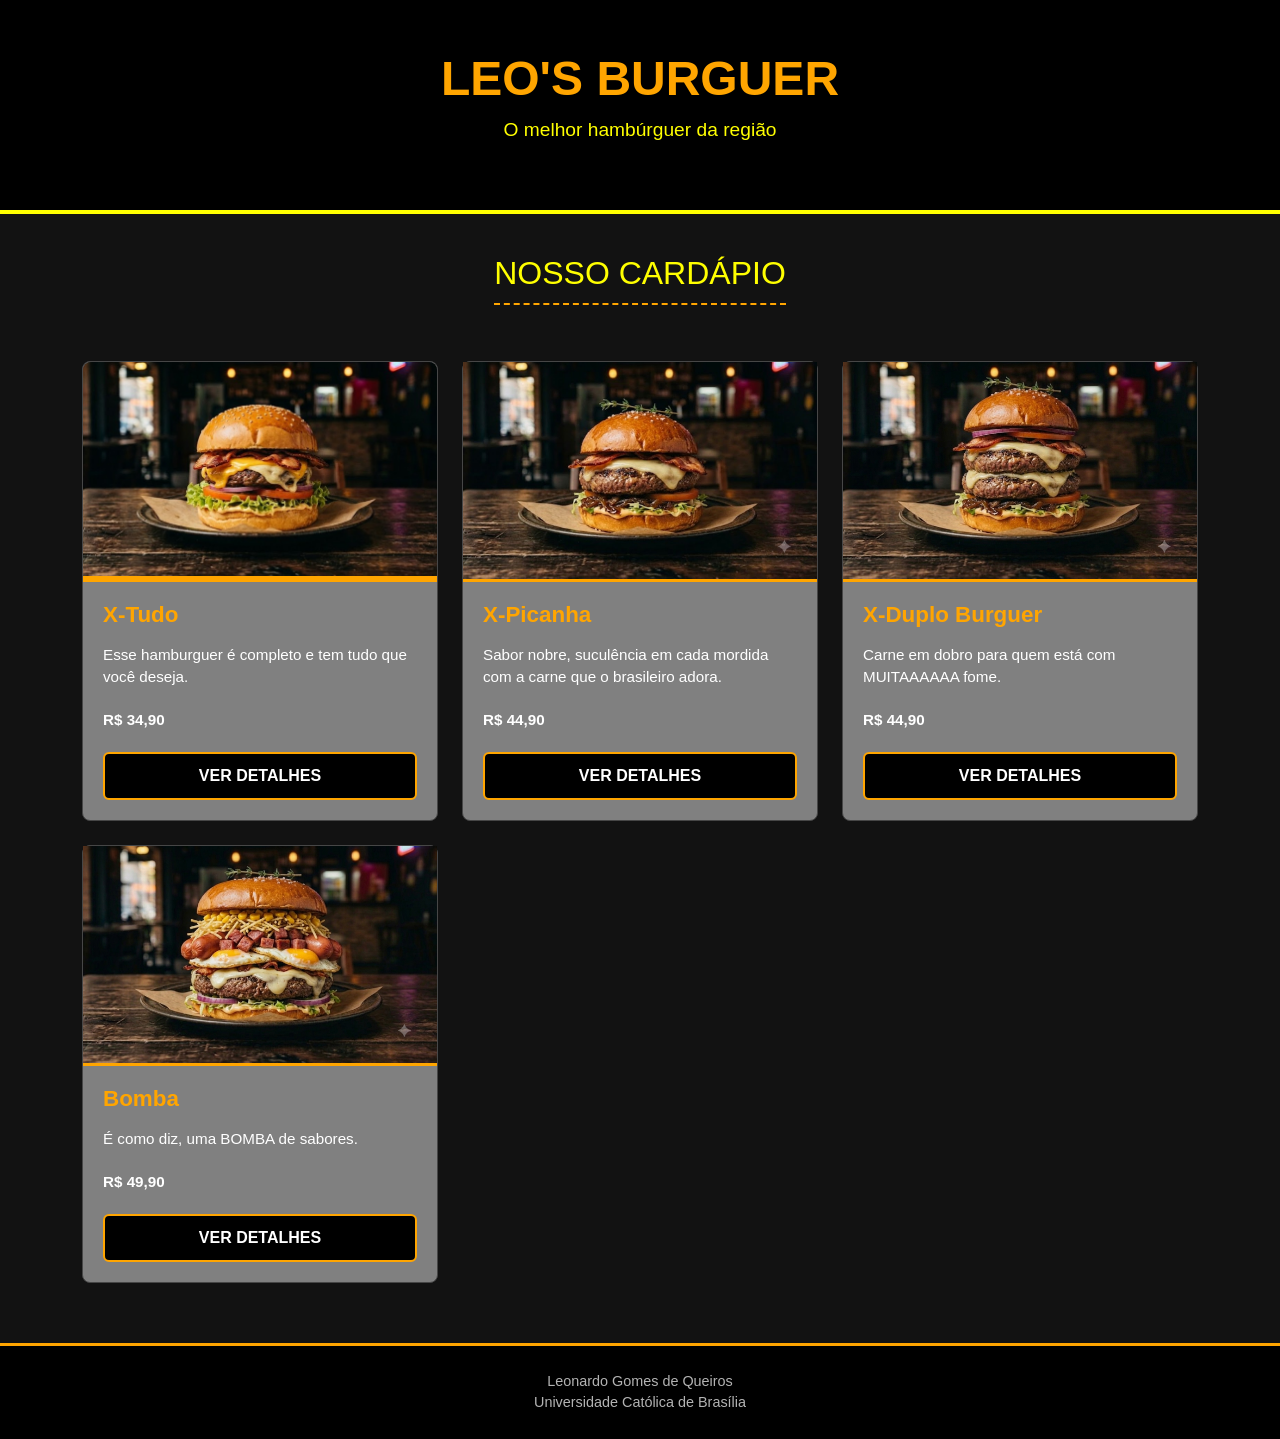
<file: index.html>
<!doctype html>
<html lang="pt-BR">
  <head>
    <meta charset="UTF-8" />
    <meta name="viewport" content="width=device-width, initial-scale=1.0" />
    <title>Leo's Burguer</title>
    <link
      href="https://cdn.jsdelivr.net/npm/bootstrap@5.3.0/dist/css/bootstrap.min.css"
      rel="stylesheet"
    />
    <link rel="stylesheet" href="estilo.css" />
  </head>
  <body class="corpoPrincipal">
    <header class="cabecalhoPrincipal text-center">
      <h1 class="tituloPrincipal">Leo's Burguer</h1>
      <p class="subtituloPrincipal">O melhor hambúrguer da região</p>
    </header>

    <main class="container mb-5">
      <section class="secaoCardapio">
        <header class="text-center mb-5">
          <h2 class="tituloSecao">Nosso Cardápio</h2>
        </header>
        <div class="row row-cols-1 row-cols-md-3 g-4 containerCartoes">
          <article class="col">
            <div class="card h-100 cartaoLanche">
              <div class="areaImagemLanche img">
                <img
                  src="imagens/xtudo.jpg"
                  alt="X-tudo"
                  class="areaImagemLanche"
                />
              </div>
              <div class="card-body corpoCartao">
                <h3 class="card-title tituloLanche">X-Tudo</h3>
                <p class="card-text descricaoLanche">
                  Esse hamburguer é completo e tem tudo que você deseja.
                </p>
                <p class="descricaoLanche precoLanche">R$ 34,90</p>
                <button
                  onclick="location.href = 'conteudoSelecionado/xtudo.html'"
                  class="btn botaoDetalhes w-100"
                >
                  Ver detalhes
                </button>
              </div>
            </div>
          </article>

          <article class="col">
            <div class="card h-100 cartaoLanche">
              <div class="areaImagemLanche img">
                <img src="imagens/xpicanha.jpg" alt="X-Picanha" />
              </div>
              <div class="card-body corpoCartao">
                <h3 class="card-title tituloLanche">X-Picanha</h3>
                <p class="card-text descricaoLanche">
                  Sabor nobre, suculência em cada mordida com a carne que o
                  brasileiro adora.
                </p>
                <p class="descricaoLanche precoLanche">R$ 44,90</p>
                <button
                  onclick="location.href = 'conteudoSelecionado/xpicanha.html'"
                  class="btn botaoDetalhes w-100"
                >
                  Ver detalhes
                </button>
              </div>
            </div>
          </article>
          <article class="col">
            <div class="card h-100 cartaoLanche">
              <div class="areaImagemLanche img">
                <img src="imagens/xduploburguer.jpg" alt="X-Duplo Burguer" />
              </div>
              <div class="card-body corpoCartao">
                <h3 class="card-title tituloLanche">X-Duplo Burguer</h3>
                <p class="card-text descricaoLanche">
                  Carne em dobro para quem está com MUITAAAAAA fome.
                </p>
                <p class="descricaoLanche precoLanche">R$ 44,90</p>
                <button
                  onclick="
                    location.href = 'conteudoSelecionado/xduploburguer.html'
                  "
                  class="btn botaoDetalhes w-100"
                >
                  Ver detalhes
                </button>
              </div>
            </div>
          </article>
          <article class="col">
            <div class="card h-100 cartaoLanche">
              <div class="areaImagemLanche img">
                <img src="imagens/bomba.jpg" alt="Bomba" />
              </div>
              <div class="card-body corpoCartao">
                <h3 class="card-title tituloLanche">Bomba</h3>
                <p class="card-text descricaoLanche">
                  É como diz, uma BOMBA de sabores.
                </p>
                <p class="descricaoLanche precoLanche">R$ 49,90</p>
                <button
                  onclick="location.href = 'conteudoSelecionado/bomba.html'"
                  class="btn botaoDetalhes w-100"
                >
                  Ver detalhes
                </button>
              </div>
            </div>
          </article>
        </div>
      </section>
    </main>

    <footer class="rodapePrincipal text-center">
      <p class="textoRodape">Leonardo Gomes de Queiros</p>
      <p class="textoRodape">Universidade Católica de Brasília</p>
    </footer>
    <script src="https://cdn.jsdelivr.net/npm/bootstrap@5.3.0/dist/js/bootstrap.bundle.min.js"></script>
  </body>
</html>
</file>
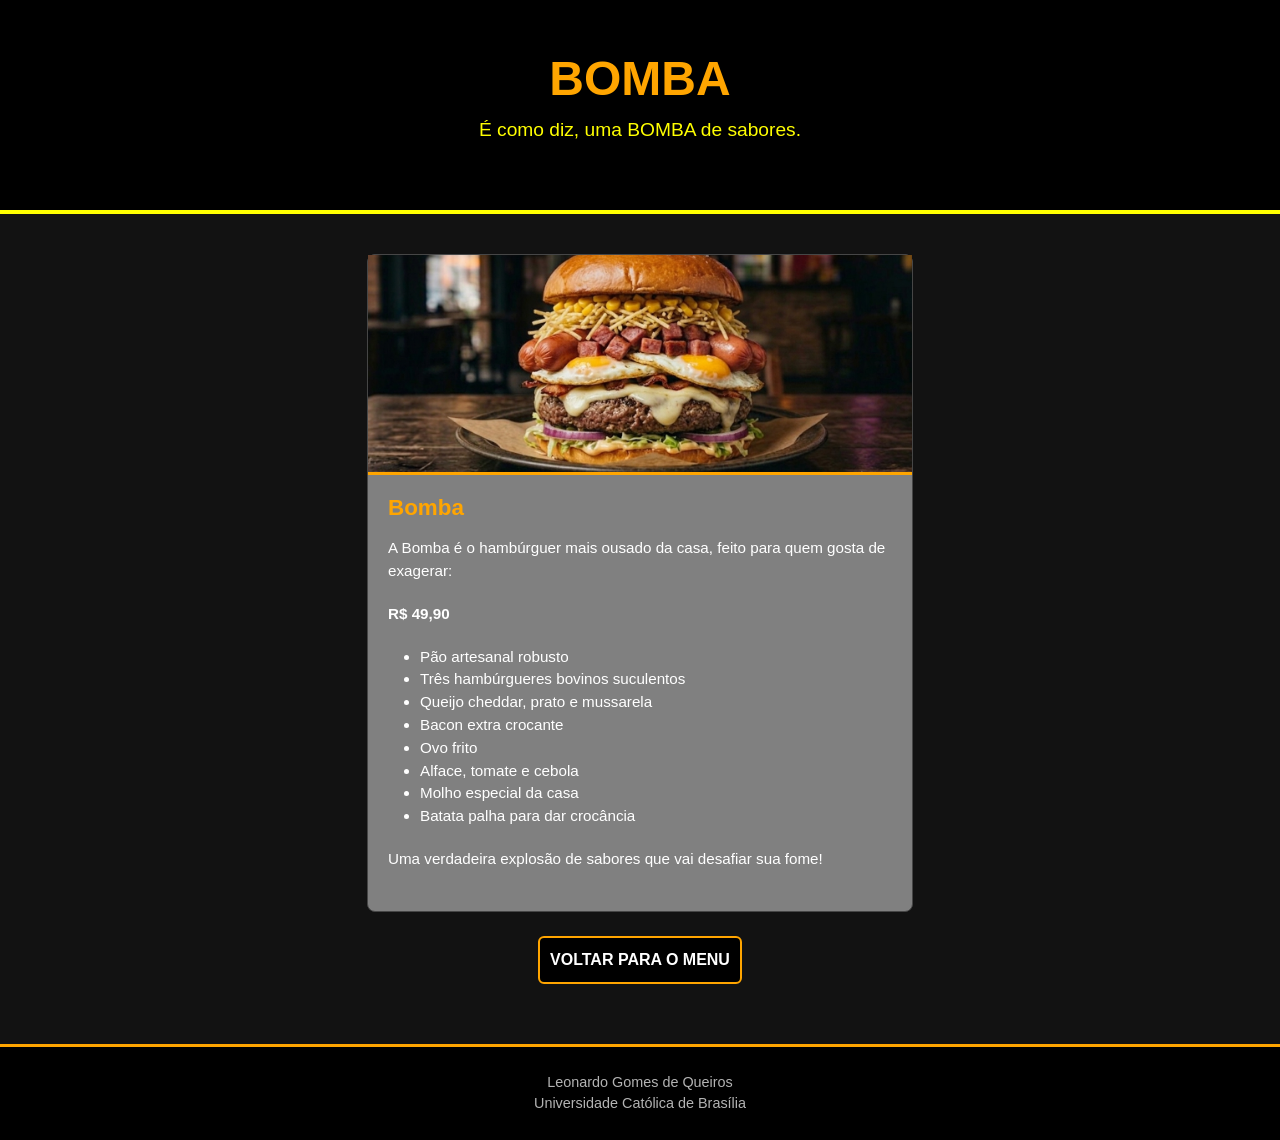
<file: conteudoSelecionado/bomba.html>
<!doctype html>
<html lang="pt-BR">
  <head>
    <meta charset="UTF-8" />
    <meta name="viewport" content="width=device-width, initial-scale=1.0" />
    <title>Detalhes da Bomba</title>
    <link
      href="https://cdn.jsdelivr.net/npm/bootstrap@5.3.0/dist/css/bootstrap.min.css"
      rel="stylesheet"
    />
    <link rel="stylesheet" href="../estilo.css" />
  </head>
  <body class="corpoPrincipal">
    <header class="cabecalhoPrincipal text-center">
      <h1 class="tituloPrincipal">Bomba</h1>
      <p class="subtituloPrincipal">É como diz, uma BOMBA de sabores.</p>
    </header>

    <main class="container mb-5">
      <section class="secaoDetalhes">
        <div class="row justify-content-center">
          <div class="col-md-6">
            <div class="card cartaoLanche">
              <div class="areaImagemLanche">
                <img src="../imagens/bomba.jpg" alt="Bomba" />
              </div>
              <div class="card-body corpoCartao">
                <h3 class="tituloLanche">Bomba</h3>
                <p class="descricaoLanche">
                  A Bomba é o hambúrguer mais ousado da casa, feito para quem
                  gosta de exagerar:
                </p>
                <p class="descricaoLanche precoLanche">R$ 49,90</p>
                <ul class="descricaoLanche">
                  <li>Pão artesanal robusto</li>
                  <li>Três hambúrgueres bovinos suculentos</li>
                  <li>Queijo cheddar, prato e mussarela</li>
                  <li>Bacon extra crocante</li>
                  <li>Ovo frito</li>
                  <li>Alface, tomate e cebola</li>
                  <li>Molho especial da casa</li>
                  <li>Batata palha para dar crocância</li>
                </ul>
                <p class="descricaoLanche">
                  Uma verdadeira explosão de sabores que vai desafiar sua fome!
                </p>
              </div>
            </div>
          </div>
        </div>

        <div class="text-center mt-4">
          <a href="../index.html" class="btn botaoDetalhes">
            Voltar para o menu
          </a>
        </div>
      </section>
    </main>

    <footer class="rodapePrincipal text-center">
      <p class="textoRodape">Leonardo Gomes de Queiros</p>
      <p class="textoRodape">Universidade Católica de Brasília</p>
    </footer>
    <script src="https://cdn.jsdelivr.net/npm/bootstrap@5.3.0/dist/js/bootstrap.bundle.min.js"></script>
  </body>
</html>
</file>
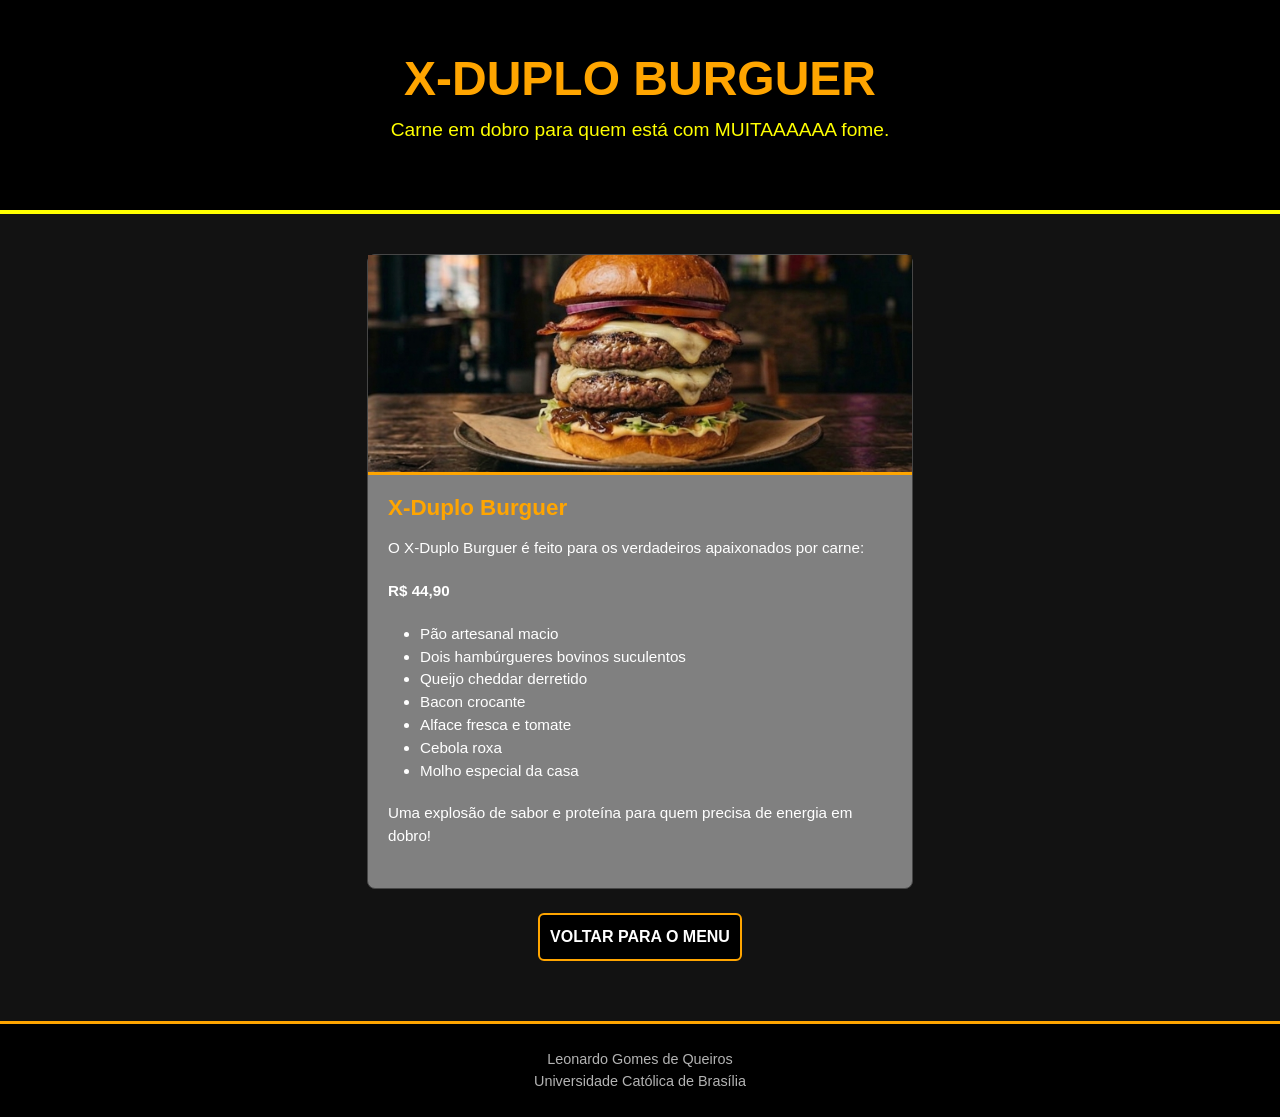
<file: conteudoSelecionado/xduploburguer.html>
<!doctype html>
<html lang="pt-BR">
  <head>
    <meta charset="UTF-8" />
    <meta name="viewport" content="width=device-width, initial-scale=1.0" />
    <title>Detalhes do X-Duplo Burguer</title>
    <link
      href="https://cdn.jsdelivr.net/npm/bootstrap@5.3.0/dist/css/bootstrap.min.css"
      rel="stylesheet"
    />
    <link rel="stylesheet" href="../estilo.css" />
  </head>
  <body class="corpoPrincipal">
    <header class="cabecalhoPrincipal text-center">
      <h1 class="tituloPrincipal">X-Duplo Burguer</h1>
      <p class="subtituloPrincipal">
        Carne em dobro para quem está com MUITAAAAAA fome.
      </p>
    </header>

    <main class="container mb-5">
      <section class="secaoDetalhes">
        <div class="row justify-content-center">
          <div class="col-md-6">
            <div class="card cartaoLanche">
              <div class="areaImagemLanche">
                <img src="../imagens/xduploburguer.jpg" alt="X-Duplo Burguer" />
              </div>
              <div class="card-body corpoCartao">
                <h3 class="tituloLanche">X-Duplo Burguer</h3>
                <p class="descricaoLanche">
                  O X-Duplo Burguer é feito para os verdadeiros apaixonados por
                  carne:
                </p>
                <p class="descricaoLanche precoLanche">R$ 44,90</p>
                <ul class="descricaoLanche">
                  <li>Pão artesanal macio</li>
                  <li>Dois hambúrgueres bovinos suculentos</li>
                  <li>Queijo cheddar derretido</li>
                  <li>Bacon crocante</li>
                  <li>Alface fresca e tomate</li>
                  <li>Cebola roxa</li>
                  <li>Molho especial da casa</li>
                </ul>
                <p class="descricaoLanche">
                  Uma explosão de sabor e proteína para quem precisa de energia
                  em dobro!
                </p>
              </div>
            </div>
          </div>
        </div>

        <div class="text-center mt-4">
          <a href="../index.html" class="btn botaoDetalhes">
            Voltar para o menu
          </a>
        </div>
      </section>
    </main>

    <footer class="rodapePrincipal text-center">
      <p class="textoRodape">Leonardo Gomes de Queiros</p>
      <p class="textoRodape">Universidade Católica de Brasília</p>
    </footer>
    <script src="https://cdn.jsdelivr.net/npm/bootstrap@5.3.0/dist/js/bootstrap.bundle.min.js"></script>
  </body>
</html>
</file>
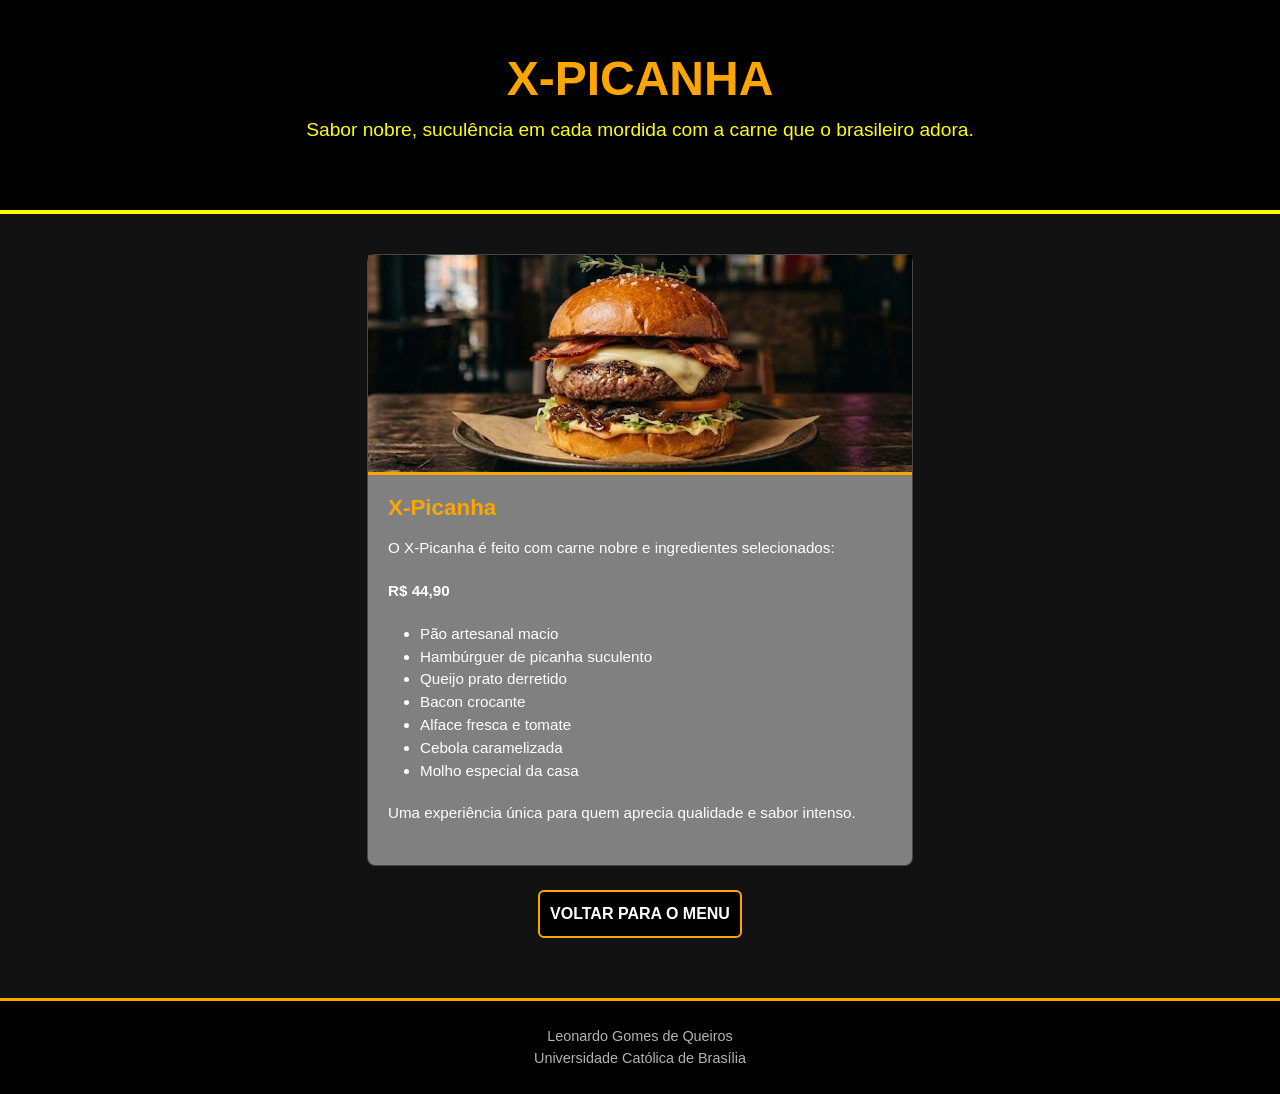
<file: conteudoSelecionado/xpicanha.html>
<!doctype html>
<html lang="pt-BR">
  <head>
    <meta charset="UTF-8" />
    <meta name="viewport" content="width=device-width, initial-scale=1.0" />
    <title>Detalhes do X-Picanha</title>
    <link
      href="https://cdn.jsdelivr.net/npm/bootstrap@5.3.0/dist/css/bootstrap.min.css"
      rel="stylesheet"
    />
    <link rel="stylesheet" href="../estilo.css" />
  </head>
  <body class="corpoPrincipal">
    <header class="cabecalhoPrincipal text-center">
      <h1 class="tituloPrincipal">X-Picanha</h1>
      <p class="subtituloPrincipal">
        Sabor nobre, suculência em cada mordida com a carne que o brasileiro
        adora.
      </p>
    </header>

    <main class="container mb-5">
      <section class="secaoDetalhes">
        <div class="row justify-content-center">
          <div class="col-md-6">
            <div class="card cartaoLanche">
              <div class="areaImagemLanche">
                <img src="../imagens/xpicanha.jpg" alt="X-Picanha" />
              </div>
              <div class="card-body corpoCartao">
                <h3 class="tituloLanche">X-Picanha</h3>
                <p class="descricaoLanche">
                  O X-Picanha é feito com carne nobre e ingredientes
                  selecionados:
                </p>
                <p class="descricaoLanche precoLanche">R$ 44,90</p>
                <ul class="descricaoLanche">
                  <li>Pão artesanal macio</li>
                  <li>Hambúrguer de picanha suculento</li>
                  <li>Queijo prato derretido</li>
                  <li>Bacon crocante</li>
                  <li>Alface fresca e tomate</li>
                  <li>Cebola caramelizada</li>
                  <li>Molho especial da casa</li>
                </ul>
                <p class="descricaoLanche">
                  Uma experiência única para quem aprecia qualidade e sabor
                  intenso.
                </p>
              </div>
            </div>
          </div>
        </div>

        <div class="text-center mt-4">
          <a href="../index.html" class="btn botaoDetalhes">
            Voltar para o menu
          </a>
        </div>
      </section>
    </main>

    <footer class="rodapePrincipal text-center">
      <p class="textoRodape">Leonardo Gomes de Queiros</p>
      <p class="textoRodape">Universidade Católica de Brasília</p>
    </footer>
    <script src="https://cdn.jsdelivr.net/npm/bootstrap@5.3.0/dist/js/bootstrap.bundle.min.js"></script>
  </body>
</html>
</file>
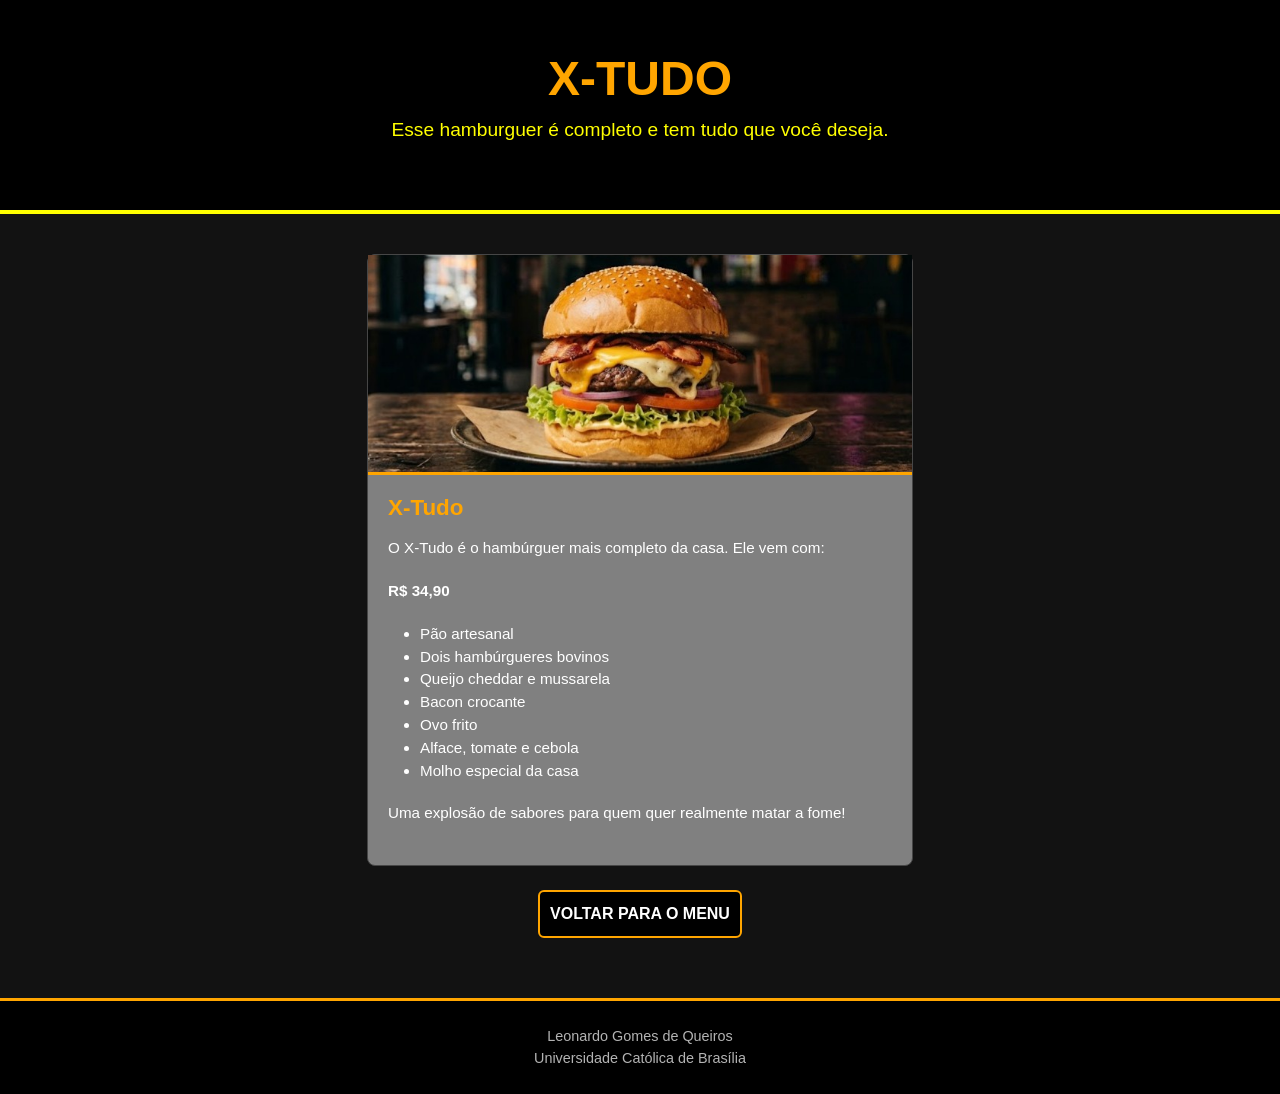
<file: conteudoSelecionado/xtudo.html>
<!doctype html>
<html lang="pt-BR">
  <head>
    <meta charset="UTF-8" />
    <meta name="viewport" content="width=device-width, initial-scale=1.0" />
    <title>Detalhes do X-Tudo</title>
    <link
      href="https://cdn.jsdelivr.net/npm/bootstrap@5.3.0/dist/css/bootstrap.min.css"
      rel="stylesheet"
    />
    <link rel="stylesheet" href="../estilo.css" />
  </head>
  <body class="corpoPrincipal">
    <header class="cabecalhoPrincipal text-center">
      <h1 class="tituloPrincipal">X-Tudo</h1>
      <p class="subtituloPrincipal">
        Esse hamburguer é completo e tem tudo que você deseja.
      </p>
    </header>

    <main class="container mb-5">
      <section class="secaoDetalhes">
        <div class="row justify-content-center">
          <div class="col-md-6">
            <div class="card cartaoLanche">
              <div class="areaImagemLanche">
                <img src="../imagens/xtudo.jpg" alt="X-Tudo" />
              </div>
              <div class="card-body corpoCartao">
                <h3 class="tituloLanche">X-Tudo</h3>
                <p class="descricaoLanche">
                  O X-Tudo é o hambúrguer mais completo da casa. Ele vem com:
                </p>
                <p class="descricaoLanche precoLanche">R$ 34,90</p>
                <ul class="descricaoLanche">
                  <li>Pão artesanal</li>
                  <li>Dois hambúrgueres bovinos</li>
                  <li>Queijo cheddar e mussarela</li>
                  <li>Bacon crocante</li>
                  <li>Ovo frito</li>
                  <li>Alface, tomate e cebola</li>
                  <li>Molho especial da casa</li>
                </ul>
                <p class="descricaoLanche">
                  Uma explosão de sabores para quem quer realmente matar a fome!
                </p>
              </div>
            </div>
          </div>
        </div>

        <div class="text-center mt-4">
          <a href="../index.html" class="btn botaoDetalhes"
            >Voltar para o menu</a
          >
        </div>
      </section>
    </main>

    <footer class="rodapePrincipal text-center">
      <p class="textoRodape">Leonardo Gomes de Queiros</p>
      <p class="textoRodape">Universidade Católica de Brasília</p>
    </footer>
    <script src="https://cdn.jsdelivr.net/npm/bootstrap@5.3.0/dist/js/bootstrap.bundle.min.js"></script>
  </body>
</html>
</file>
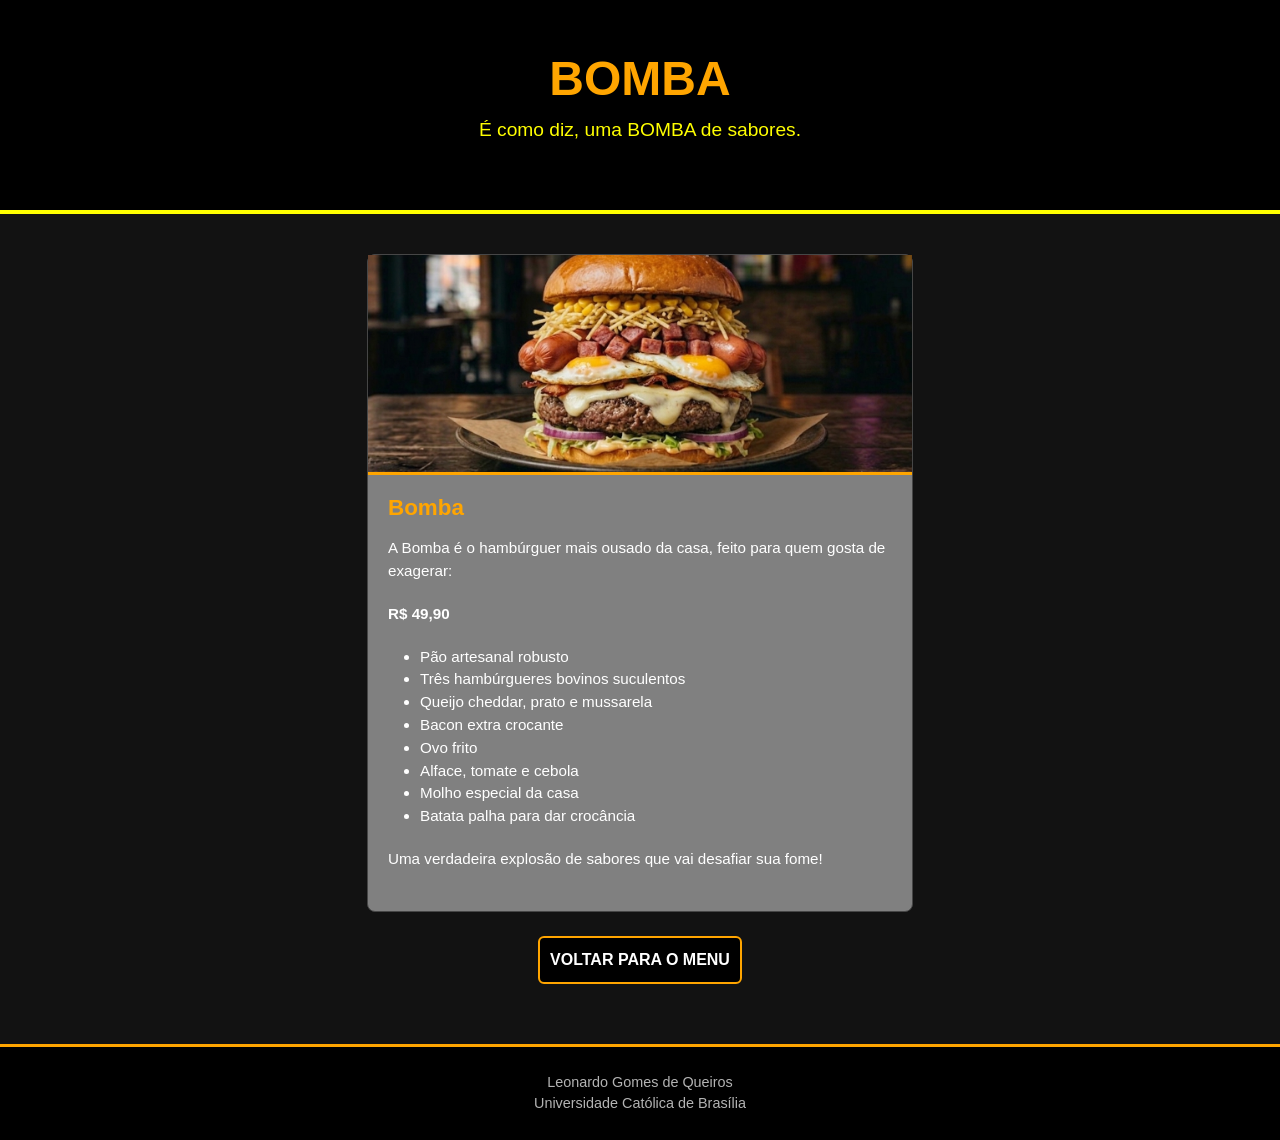
<file: desenvolvimento-front-end/UC26101152-N2/conteudoSelecionado/bomba.html>
<!doctype html>
<html lang="pt-BR">
  <head>
    <meta charset="UTF-8" />
    <meta name="viewport" content="width=device-width, initial-scale=1.0" />
    <title>Detalhes da Bomba</title>
    <link
      href="https://cdn.jsdelivr.net/npm/bootstrap@5.3.0/dist/css/bootstrap.min.css"
      rel="stylesheet"
    />
    <link rel="stylesheet" href="../estilo.css" />
  </head>
  <body class="corpoPrincipal">
    <header class="cabecalhoPrincipal text-center">
      <h1 class="tituloPrincipal">Bomba</h1>
      <p class="subtituloPrincipal">É como diz, uma BOMBA de sabores.</p>
    </header>

    <main class="container mb-5">
      <section class="secaoDetalhes">
        <div class="row justify-content-center">
          <div class="col-md-6">
            <div class="card cartaoLanche">
              <div class="areaImagemLanche">
                <img src="../imagens/bomba.jpg" alt="Bomba" />
              </div>
              <div class="card-body corpoCartao">
                <h3 class="tituloLanche">Bomba</h3>
                <p class="descricaoLanche">
                  A Bomba é o hambúrguer mais ousado da casa, feito para quem
                  gosta de exagerar:
                </p>
                <p class="descricaoLanche precoLanche">R$ 49,90</p>
                <ul class="descricaoLanche">
                  <li>Pão artesanal robusto</li>
                  <li>Três hambúrgueres bovinos suculentos</li>
                  <li>Queijo cheddar, prato e mussarela</li>
                  <li>Bacon extra crocante</li>
                  <li>Ovo frito</li>
                  <li>Alface, tomate e cebola</li>
                  <li>Molho especial da casa</li>
                  <li>Batata palha para dar crocância</li>
                </ul>
                <p class="descricaoLanche">
                  Uma verdadeira explosão de sabores que vai desafiar sua fome!
                </p>
              </div>
            </div>
          </div>
        </div>

        <div class="text-center mt-4">
          <a href="../paginaInicial.html" class="btn botaoDetalhes">
            Voltar para o menu
          </a>
        </div>
      </section>
    </main>

    <footer class="rodapePrincipal text-center">
      <p class="textoRodape">Leonardo Gomes de Queiros</p>
      <p class="textoRodape">Universidade Católica de Brasília</p>
    </footer>
    <script src="https://cdn.jsdelivr.net/npm/bootstrap@5.3.0/dist/js/bootstrap.bundle.min.js"></script>
  </body>
</html>
</file>
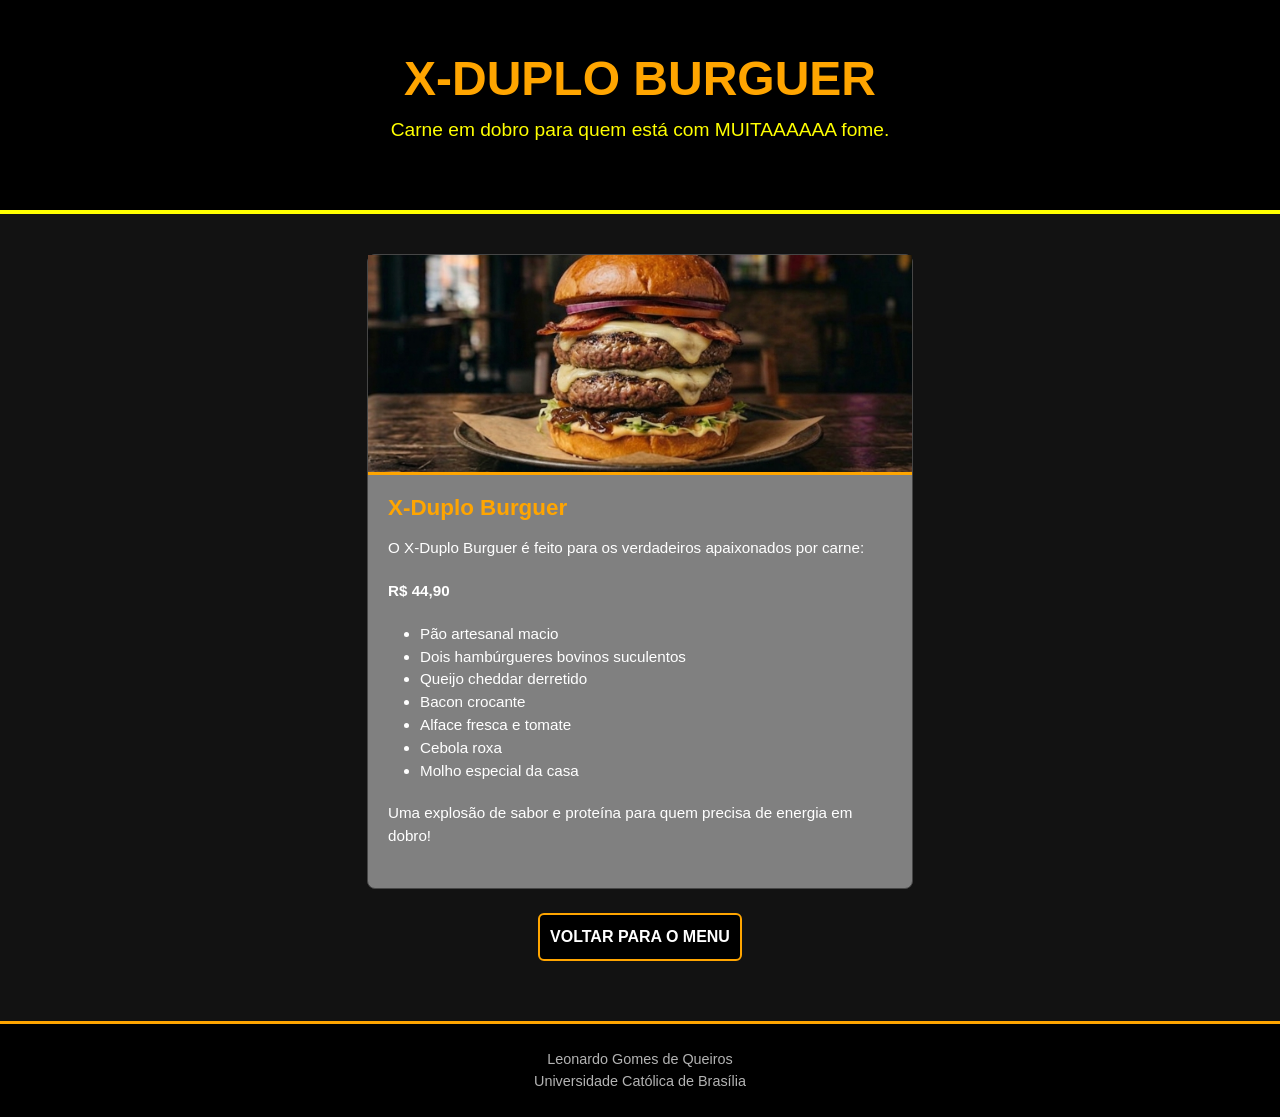
<file: desenvolvimento-front-end/UC26101152-N2/conteudoSelecionado/xduploburguer.html>
<!doctype html>
<html lang="pt-BR">
  <head>
    <meta charset="UTF-8" />
    <meta name="viewport" content="width=device-width, initial-scale=1.0" />
    <title>Detalhes do X-Duplo Burguer</title>
    <link
      href="https://cdn.jsdelivr.net/npm/bootstrap@5.3.0/dist/css/bootstrap.min.css"
      rel="stylesheet"
    />
    <link rel="stylesheet" href="../estilo.css" />
  </head>
  <body class="corpoPrincipal">
    <header class="cabecalhoPrincipal text-center">
      <h1 class="tituloPrincipal">X-Duplo Burguer</h1>
      <p class="subtituloPrincipal">
        Carne em dobro para quem está com MUITAAAAAA fome.
      </p>
    </header>

    <main class="container mb-5">
      <section class="secaoDetalhes">
        <div class="row justify-content-center">
          <div class="col-md-6">
            <div class="card cartaoLanche">
              <div class="areaImagemLanche">
                <img src="../imagens/xduploburguer.jpg" alt="X-Duplo Burguer" />
              </div>
              <div class="card-body corpoCartao">
                <h3 class="tituloLanche">X-Duplo Burguer</h3>
                <p class="descricaoLanche">
                  O X-Duplo Burguer é feito para os verdadeiros apaixonados por
                  carne:
                </p>
                <p class="descricaoLanche precoLanche">R$ 44,90</p>
                <ul class="descricaoLanche">
                  <li>Pão artesanal macio</li>
                  <li>Dois hambúrgueres bovinos suculentos</li>
                  <li>Queijo cheddar derretido</li>
                  <li>Bacon crocante</li>
                  <li>Alface fresca e tomate</li>
                  <li>Cebola roxa</li>
                  <li>Molho especial da casa</li>
                </ul>
                <p class="descricaoLanche">
                  Uma explosão de sabor e proteína para quem precisa de energia
                  em dobro!
                </p>
              </div>
            </div>
          </div>
        </div>

        <div class="text-center mt-4">
          <a href="../paginaInicial.html" class="btn botaoDetalhes">
            Voltar para o menu
          </a>
        </div>
      </section>
    </main>

    <footer class="rodapePrincipal text-center">
      <p class="textoRodape">Leonardo Gomes de Queiros</p>
      <p class="textoRodape">Universidade Católica de Brasília</p>
    </footer>
    <script src="https://cdn.jsdelivr.net/npm/bootstrap@5.3.0/dist/js/bootstrap.bundle.min.js"></script>
  </body>
</html>
</file>
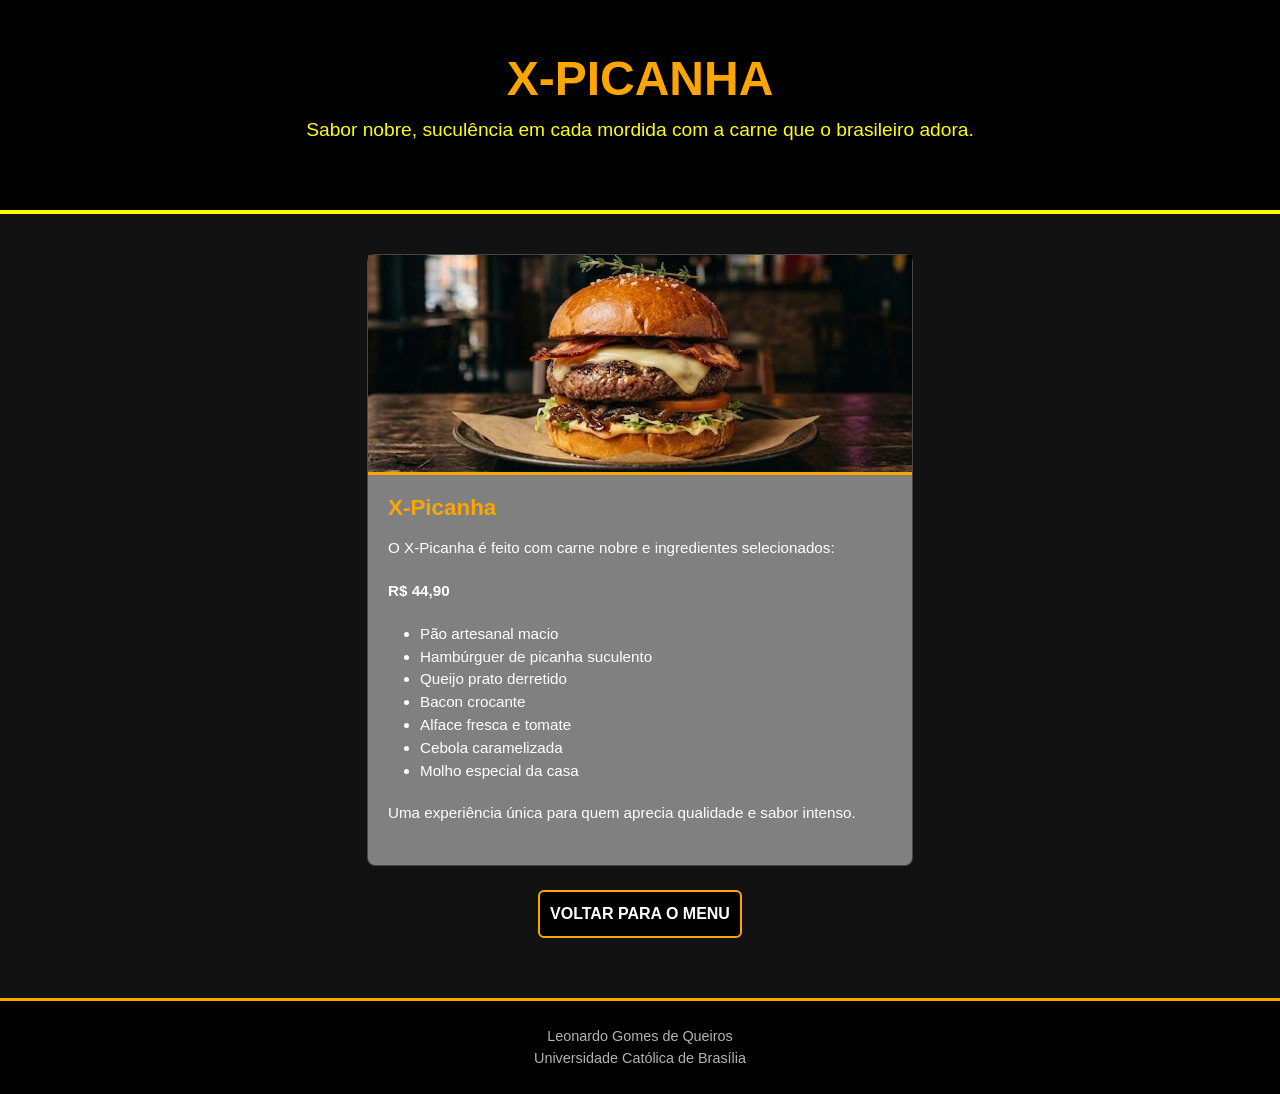
<file: desenvolvimento-front-end/UC26101152-N2/conteudoSelecionado/xpicanha.html>
<!doctype html>
<html lang="pt-BR">
  <head>
    <meta charset="UTF-8" />
    <meta name="viewport" content="width=device-width, initial-scale=1.0" />
    <title>Detalhes do X-Picanha</title>
    <link
      href="https://cdn.jsdelivr.net/npm/bootstrap@5.3.0/dist/css/bootstrap.min.css"
      rel="stylesheet"
    />
    <link rel="stylesheet" href="../estilo.css" />
  </head>
  <body class="corpoPrincipal">
    <header class="cabecalhoPrincipal text-center">
      <h1 class="tituloPrincipal">X-Picanha</h1>
      <p class="subtituloPrincipal">
        Sabor nobre, suculência em cada mordida com a carne que o brasileiro
        adora.
      </p>
    </header>

    <main class="container mb-5">
      <section class="secaoDetalhes">
        <div class="row justify-content-center">
          <div class="col-md-6">
            <div class="card cartaoLanche">
              <div class="areaImagemLanche">
                <img src="../imagens/xpicanha.jpg" alt="X-Picanha" />
              </div>
              <div class="card-body corpoCartao">
                <h3 class="tituloLanche">X-Picanha</h3>
                <p class="descricaoLanche">
                  O X-Picanha é feito com carne nobre e ingredientes
                  selecionados:
                </p>
                <p class="descricaoLanche precoLanche">R$ 44,90</p>
                <ul class="descricaoLanche">
                  <li>Pão artesanal macio</li>
                  <li>Hambúrguer de picanha suculento</li>
                  <li>Queijo prato derretido</li>
                  <li>Bacon crocante</li>
                  <li>Alface fresca e tomate</li>
                  <li>Cebola caramelizada</li>
                  <li>Molho especial da casa</li>
                </ul>
                <p class="descricaoLanche">
                  Uma experiência única para quem aprecia qualidade e sabor
                  intenso.
                </p>
              </div>
            </div>
          </div>
        </div>

        <div class="text-center mt-4">
          <a href="../paginaInicial.html" class="btn botaoDetalhes">
            Voltar para o menu
          </a>
        </div>
      </section>
    </main>

    <footer class="rodapePrincipal text-center">
      <p class="textoRodape">Leonardo Gomes de Queiros</p>
      <p class="textoRodape">Universidade Católica de Brasília</p>
    </footer>
    <script src="https://cdn.jsdelivr.net/npm/bootstrap@5.3.0/dist/js/bootstrap.bundle.min.js"></script>
  </body>
</html>
</file>
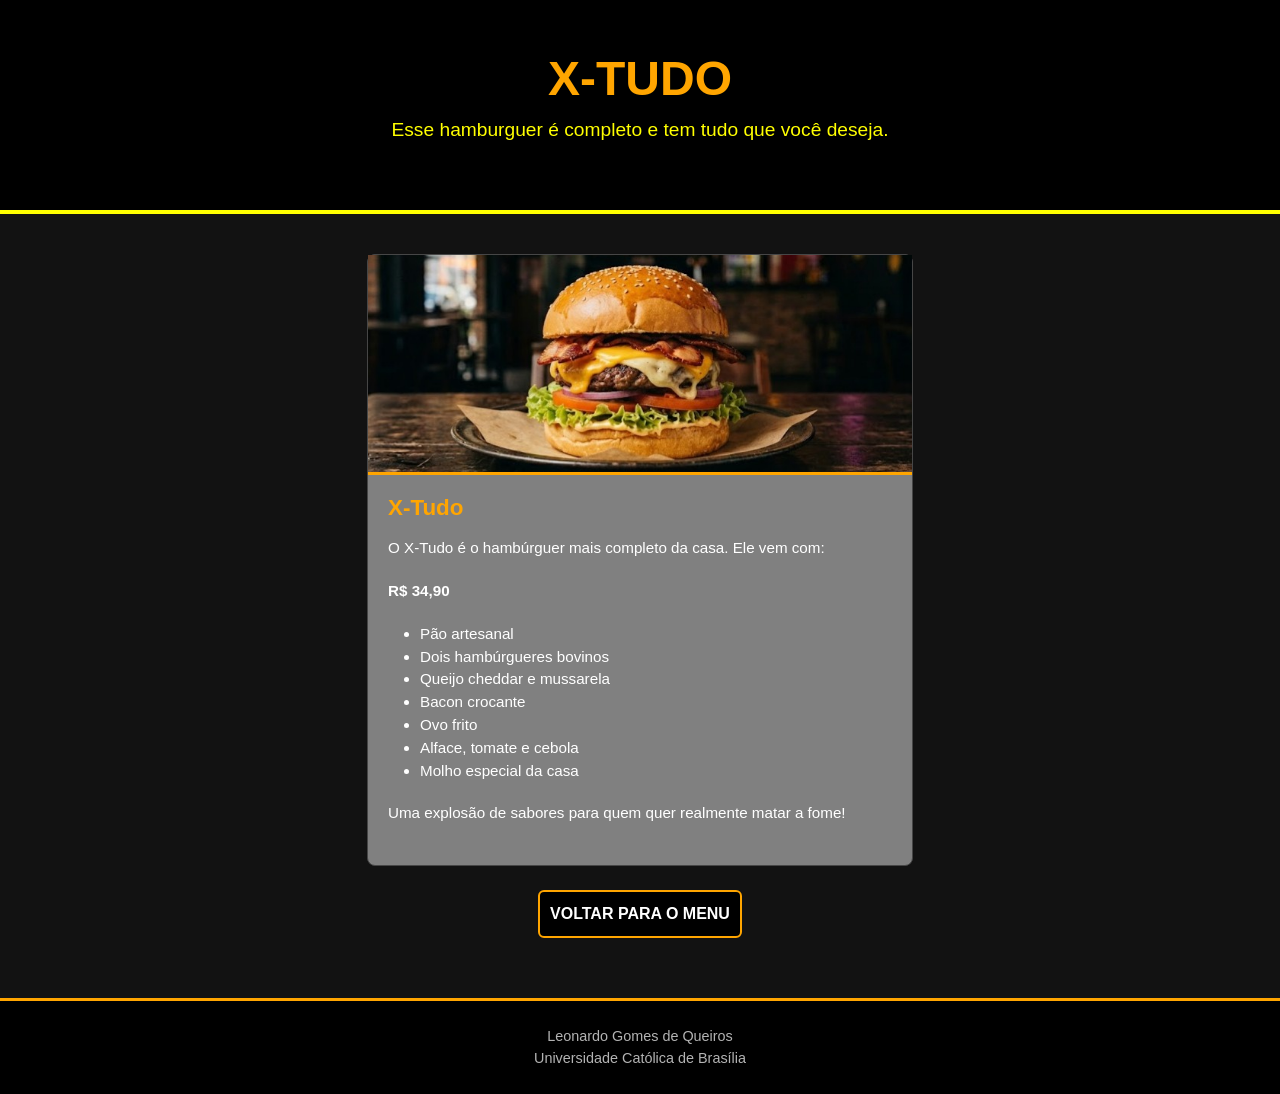
<file: desenvolvimento-front-end/UC26101152-N2/conteudoSelecionado/xtudo.html>
<!doctype html>
<html lang="pt-BR">
  <head>
    <meta charset="UTF-8" />
    <meta name="viewport" content="width=device-width, initial-scale=1.0" />
    <title>Detalhes do X-Tudo</title>
    <link
      href="https://cdn.jsdelivr.net/npm/bootstrap@5.3.0/dist/css/bootstrap.min.css"
      rel="stylesheet"
    />
    <link rel="stylesheet" href="../estilo.css" />
  </head>
  <body class="corpoPrincipal">
    <header class="cabecalhoPrincipal text-center">
      <h1 class="tituloPrincipal">X-Tudo</h1>
      <p class="subtituloPrincipal">
        Esse hamburguer é completo e tem tudo que você deseja.
      </p>
    </header>

    <main class="container mb-5">
      <section class="secaoDetalhes">
        <div class="row justify-content-center">
          <div class="col-md-6">
            <div class="card cartaoLanche">
              <div class="areaImagemLanche">
                <img src="../imagens/xtudo.jpg" alt="X-Tudo" />
              </div>
              <div class="card-body corpoCartao">
                <h3 class="tituloLanche">X-Tudo</h3>
                <p class="descricaoLanche">
                  O X-Tudo é o hambúrguer mais completo da casa. Ele vem com:
                </p>
                <p class="descricaoLanche precoLanche">R$ 34,90</p>
                <ul class="descricaoLanche">
                  <li>Pão artesanal</li>
                  <li>Dois hambúrgueres bovinos</li>
                  <li>Queijo cheddar e mussarela</li>
                  <li>Bacon crocante</li>
                  <li>Ovo frito</li>
                  <li>Alface, tomate e cebola</li>
                  <li>Molho especial da casa</li>
                </ul>
                <p class="descricaoLanche">
                  Uma explosão de sabores para quem quer realmente matar a fome!
                </p>
              </div>
            </div>
          </div>
        </div>

        <div class="text-center mt-4">
          <a href="../paginaInicial.html" class="btn botaoDetalhes"
            >Voltar para o menu</a
          >
        </div>
      </section>
    </main>

    <footer class="rodapePrincipal text-center">
      <p class="textoRodape">Leonardo Gomes de Queiros</p>
      <p class="textoRodape">Universidade Católica de Brasília</p>
    </footer>
    <script src="https://cdn.jsdelivr.net/npm/bootstrap@5.3.0/dist/js/bootstrap.bundle.min.js"></script>
  </body>
</html>
</file>
<file: estilo.css>
body.corpoPrincipal {
  background-color: #121212;
  color: #ffffff;
  font-family: "Segoe UI", Tahoma, Geneva, Verdana, sans-serif;
}

.cabecalhoPrincipal {
  background-color: black;
  padding: 50px 20px;
  margin-bottom: 40px;
  border-bottom: 4px solid yellow;
}

.tituloPrincipal {
  color: orange;
  font-weight: 800;
  text-transform: uppercase;
  font-size: 3rem;
  text-shadow: 2px 2px 4px rgba(0, 0, 0, 0.8);
}

.subtituloPrincipal {
  color: yellow;
  font-size: 1.2rem;
}

.tituloSecao {
  color: yellow;
  border-bottom: 2px dashed orange;
  display: inline-block;
  padding-bottom: 10px;
  text-transform: uppercase;
}

.cartaoLanche {
  background-color: gray;
  border: 1px solid rgb(70, 70, 70);
  border-radius: 8px;
  transition:
    transform 0.3s ease,
    border-color 0.3s ease;
}

.cartaoLanche:hover {
  transform: translateY(-5px);
  border-color: yellow;
  box-shadow: 0 4px 15px rgba(255, 255, 0, 0.2);
}

.areaImagemLanche {
  height: 220px;
  background-color: #2a2a2a;
  display: flex;
  align-items: center;
  justify-content: center;
  border-top-left-radius: 8px;
  border-top-right-radius: 8px;
  border-bottom: 3px solid orange;
  padding: 0;
  text-align: center;
}

.precoLanche {
  color: yellow;
  font-weight: bold;
  font-size: 1.2rem;
  margin-bottom: 10px;
}

.areaImagemLanche img {
  width: 100%;
  height: 100%;
  object-fit: cover;
}

.corpoCartao {
  padding: 20px;
}

.tituloLanche {
  color: orange;
  font-weight: bold;
  font-size: 1.4rem;
  margin-bottom: 15px;
}

.descricaoLanche {
  color: white;
  font-size: 0.95rem;
  margin-bottom: 20px;
}

.botaoDetalhes {
  background-color: black;
  color: white;
  border: 2px solid orange;
  font-weight: bold;
  text-transform: uppercase;
  padding: 10px;
  transition: all 0.3s ease;
}

.botaoDetalhes:hover {
  background-color: orange;
  color: black;
  border-color: yellow;
}

.rodapePrincipal {
  background-color: black;
  padding: 25px;
  border-top: 3px solid orange;
  margin-top: 60px;
}

.textoRodape {
  margin: 0;
  color: #b3b3b3;
  font-size: 0.9rem;
}
</file>
<file: desenvolvimento-front-end/UC26101152-N2/estilo.css>
body.corpoPrincipal {
  background-color: #121212;
  color: #ffffff;
  font-family: "Segoe UI", Tahoma, Geneva, Verdana, sans-serif;
}

.cabecalhoPrincipal {
  background-color: black;
  padding: 50px 20px;
  margin-bottom: 40px;
  border-bottom: 4px solid yellow;
}

.tituloPrincipal {
  color: orange;
  font-weight: 800;
  text-transform: uppercase;
  font-size: 3rem;
  text-shadow: 2px 2px 4px rgba(0, 0, 0, 0.8);
}

.subtituloPrincipal {
  color: yellow;
  font-size: 1.2rem;
}

.tituloSecao {
  color: yellow;
  border-bottom: 2px dashed orange;
  display: inline-block;
  padding-bottom: 10px;
  text-transform: uppercase;
}

.cartaoLanche {
  background-color: gray;
  border: 1px solid rgb(70, 70, 70);
  border-radius: 8px;
  transition:
    transform 0.3s ease,
    border-color 0.3s ease;
}

.cartaoLanche:hover {
  transform: translateY(-5px);
  border-color: yellow;
  box-shadow: 0 4px 15px rgba(255, 255, 0, 0.2);
}

.areaImagemLanche {
  height: 220px;
  background-color: #2a2a2a;
  display: flex;
  align-items: center;
  justify-content: center;
  border-top-left-radius: 8px;
  border-top-right-radius: 8px;
  border-bottom: 3px solid orange;
  padding: 0;
  text-align: center;
}

.precoLanche {
  color: yellow;
  font-weight: bold;
  font-size: 1.2rem;
  margin-bottom: 10px;
}

.areaImagemLanche img {
  width: 100%;
  height: 100%;
  object-fit: cover;
}

.corpoCartao {
  padding: 20px;
}

.tituloLanche {
  color: orange;
  font-weight: bold;
  font-size: 1.4rem;
  margin-bottom: 15px;
}

.descricaoLanche {
  color: white;
  font-size: 0.95rem;
  margin-bottom: 20px;
}

.botaoDetalhes {
  background-color: black;
  color: white;
  border: 2px solid orange;
  font-weight: bold;
  text-transform: uppercase;
  padding: 10px;
  transition: all 0.3s ease;
}

.botaoDetalhes:hover {
  background-color: orange;
  color: black;
  border-color: yellow;
}

.rodapePrincipal {
  background-color: black;
  padding: 25px;
  border-top: 3px solid orange;
  margin-top: 60px;
}

.textoRodape {
  margin: 0;
  color: #b3b3b3;
  font-size: 0.9rem;
}
</file>
